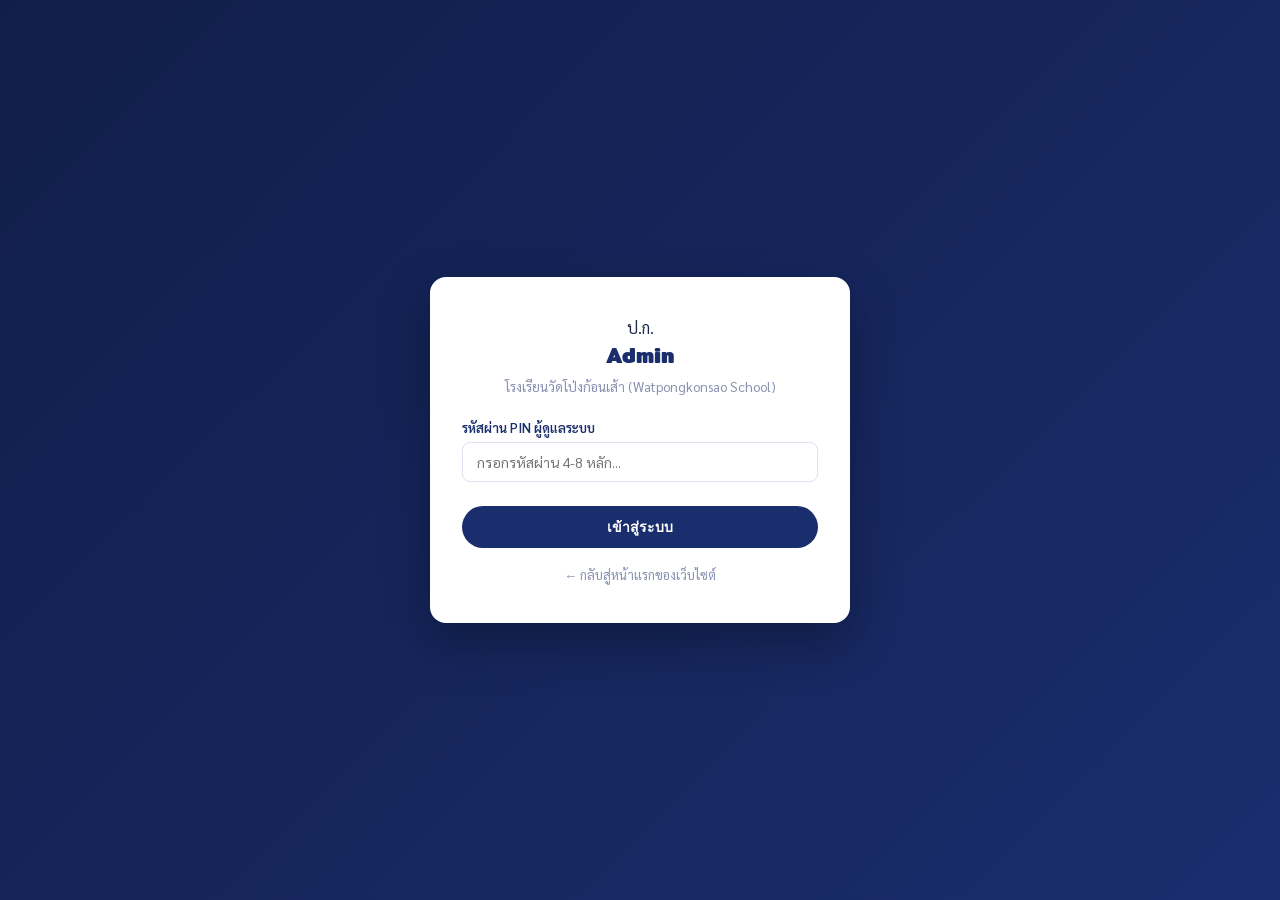
<file: admin.html>
<!DOCTYPE html>
<html lang="th">

<head>
    <meta charset="UTF-8">
    <meta name="viewport" content="width=device-width, initial-scale=1.0">
    <title>Admin - โรงเรียนวัดโป่งก้อนเส้า</title>
    <link rel="preconnect" href="https://fonts.googleapis.com">
    <link href="https://fonts.googleapis.com/css2?family=Sarabun:wght@300;400;500;600;700;800&family=Mitr:wght@400;500;600;700&display=swap" rel="stylesheet">
    <link rel="stylesheet" href="admin.css">
    <script src="admin.js" defer></script>
</head>

<body>

    <!-- ── AUTH LOGIN OVERLAY (แสดงเมื่อยังไม่ได้ยืนยันตัวตน) ── -->
    <div class="auth-overlay" id="auth-screen">
        <div class="auth-card">
            <div class="logo-icon" id="logo-abbr">ป.ก.</div>
            <h2>Admin</h2>
            <p>โรงเรียนวัดโป่งก้อนเส้า (Watpongkonsao School)</p>
            <div class="form-group" style="text-align: left;">
                <label>รหัสผ่าน PIN ผู้ดูแลระบบ</label>
                <input type="password" id="login-pin-input" placeholder="กรอกรหัสผ่าน 4-8 หลัก..." onkeydown="if(event.key==='Enter') verifyAdminLogin()">
            </div>
            <button class="btn-primary" style="width: 100%; justify-content: center; margin-top: 8px;" onclick="verifyAdminLogin()">เข้าสู่ระบบ</button>
            <a href="index.html" style="display: block; margin-top: 18px; font-size: 13px; color: var(--gray-500); text-decoration: none;">← กลับสู่หน้าแรกของเว็บไซต์</a>
        </div>
    </div>

    <!-- ── SIDEBAR NAVIGATION ── -->
    <aside class="sidebar">
        <div class="sidebar-brand">
            <div class="brand-icon">ป.ก.</div>
            <div class="brand-info">
                <strong>วัดโป่งก้อนเส้า</strong>
                <span>Admin Dashboard V.1</span>
            </div>
        </div>

        <nav class="sidebar-nav">
            <div class="nav-group-title">ภาพรวม</div>
            <button class="nav-link active" onclick="navigateTab('overview', this)">📊 หน้าภาพรวมระบบ</button>

            <div class="nav-group-title">จัดการหน้าแรก</div>
            <button class="nav-link" onclick="navigateTab('settings', this)">🏫 ข้อมูลโรงเรียน (Settings)</button>
            <button class="nav-link" onclick="navigateTab('hero', this)">🖼️ แบนเนอร์หลัก (Hero)</button>
            <button class="nav-link" onclick="navigateTab('stats', this)">📈 สถิติสำคัญ (Stats)</button>
            <button class="nav-link" onclick="navigateTab('quick', this)">⚡ ทางลัดด่วน (Quick Links)</button>

            <div class="nav-group-title">จัดการข้อมูลเนื้อหา</div>
            <button class="nav-link" onclick="navigateTab('news', this)">📰 ข่าวสารและประกาศ</button>
            <button class="nav-link" onclick="navigateTab('gallery', this)">📸 ภาพกิจกรรม (Gallery)</button>
            <button class="nav-link" onclick="navigateTab('staff', this)">👥 ทำเนียบบุคลากร (Staff)</button>
            <button class="nav-link" onclick="navigateTab('contact', this)">✉️ ข้อความติดต่อ (Inquiries)</button>

            <div class="nav-group-title">ระบบและฐานข้อมูล</div>
            <button class="nav-link" onclick="navigateTab('facebook', this)">🔄 ซิงค์ข้อมูล Facebook</button>
            <button class="nav-link" onclick="navigateTab('api', this)">⚙️ Google Apps Script API</button>
        </nav>

        <div class="sidebar-footer">
            <a href="index.html" class="nav-link" target="_blank" style="background: rgba(255,255,255,0.06);">🌐 เปิดดูหน้าเว็บไซต์จริง</a>
            <button class="nav-link" onclick="adminLogout()" style="color: #fca5a5;">🚪 ออกจากระบบ</button>
        </div>
    </aside>

    <!-- ── MAIN CONTENT WRAPPER ── -->
    <main class="main-wrapper">
        <!-- TOP NAV -->
        <header class="top-nav">
            <h2 class="page-title" id="current-page-title">📊 หน้าภาพรวมระบบ</h2>
            <div class="top-nav-right">
                <div id="top-api-status" class="status-pill pill-offline">🟡 โหมดจำลองในเบราว์เซอร์</div>
                <button class="btn-primary" onclick="syncDataWithBackend()">🔄 ดึงข้อมูลล่าสุด</button>
            </div>
        </header>

        <!-- CONTENT AREA -->
        <div class="content-area">

            <!-- ── TAB 1: OVERVIEW ── -->
            <section class="tab-pane" id="pane-overview">
                <div class="metrics-grid">
                    <div class="metric-box">
                        <div class="metric-icon">📰</div>
                        <div class="metric-info">
                            <strong id="metric-news-count">0</strong>
                            <span>ข่าวสารทั้งหมด</span>
                        </div>
                    </div>
                    <div class="metric-box">
                        <div class="metric-icon">📸</div>
                        <div class="metric-info">
                            <strong id="metric-gallery-count">0</strong>
                            <span>ภาพกิจกรรม</span>
                        </div>
                    </div>
                    <div class="metric-box">
                        <div class="metric-icon">👥</div>
                        <div class="metric-info">
                            <strong id="metric-staff-count">0</strong>
                            <span>บุคลากร</span>
                        </div>
                    </div>
                    <div class="metric-box">
                        <div class="metric-icon">✉️</div>
                        <div class="metric-info">
                            <strong id="metric-contact-count">0</strong>
                            <span>ข้อความติดต่อ</span>
                        </div>
                    </div>
                </div>

                <div class="admin-card">
                    <div class="card-title-bar">
                        <h3>🟢 การเชื่อมต่อฐานข้อมูล Google Spreadsheet</h3>
                    </div>
                    <p style="font-size: 14px; line-height: 1.7; color: var(--gray-700); margin-bottom: 16px;">
                        ระบบหลังบ้านนี้เชื่อมต่อกับ <strong>Google Spreadsheet (10 ตาราง)</strong> และ <strong>Google Drive</strong> ผ่าน Google Apps Script Controller
                        เมื่อคุณอัปเดตข้อมูลหรืออัปโหลดรูปภาพผ่านหน้านี้ ระบบจะส่งคำขอไปอัปเดตชีตและบันทึกไฟล์ลง Drive ให้ทันที
                    </p>
                    <div style="display: flex; gap: 12px; flex-wrap: wrap;">
                        <button class="btn-primary" onclick="navigateTab('news')">➕ เขียนข่าวประชาสัมพันธ์ใหม่</button>
                        <button class="btn-secondary" onclick="navigateTab('settings')">✏️ แก้ไขข้อมูลโรงเรียน</button>
                        <button class="btn-secondary" onclick="navigateTab('api')">⚙️ ตั้งค่า Apps Script URL</button>
                    </div>
                </div>
            </section>

            <!-- ── TAB 2: SITE SETTINGS ── -->
            <section class="tab-pane" id="pane-settings" style="display: none;">
                <div class="admin-card">
                    <div class="card-title-bar">
                        <h3>🏫 ข้อมูลทั่วไปของโรงเรียน (Site Settings)</h3>
                        <button class="btn-gold" onclick="saveSiteSettings()">💾 บันทึกข้อมูลโรงเรียน</button>
                    </div>
                    <form id="form-site-settings" onsubmit="event.preventDefault(); saveSiteSettings();">
                        <div class="form-grid-2">
                            <div class="form-group">
                                <label>ชื่อโรงเรียน (ภาษาไทย)</label>
                                <input type="text" id="set-school-name-th" value="โรงเรียนวัดโป่งก้อนเส้า">
                            </div>
                            <div class="form-group">
                                <label>ชื่อโรงเรียน (ภาษาอังกฤษ)</label>
                                <input type="text" id="set-school-name-en" value="Watpongkonsao School">
                            </div>
                        </div>
                        <div class="form-grid-2">
                            <div class="form-group">
                                <label>สโลแกน / คำขวัญ</label>
                                <input type="text" id="set-school-motto" value="มุ่งสู่ความเป็นเลิศ พัฒนาผู้เรียนสู่อนาคต">
                            </div>
                            <div class="form-group">
                                <label>ตัวย่อตราโรงเรียน</label>
                                <input type="text" id="set-school-logo-abbr" value="ป.ก.">
                            </div>
                        </div>
                        <div class="form-group">
                            <label>URL โลโก้โรงเรียน (ถ้ามี หรือวางลิงก์รูปภาพ)</label>
                            <input type="text" id="set-school-logo-url" placeholder="https://...">
                        </div>
                        <div class="form-group">
                            <label>ที่อยู่โรงเรียน</label>
                            <input type="text" id="set-address" value="หมู่ 5 บ้านโป่งก้อนเส้า ตำบลท่ามะปราง อำเภอแก่งคอย จังหวัดสระบุรี">
                        </div>
                        <div class="form-grid-3">
                            <div class="form-group">
                                <label>เบอร์โทรศัพท์</label>
                                <input type="text" id="set-phone" value="036-xxx-xxx">
                            </div>
                            <div class="form-group">
                                <label>อีเมลติดต่อ</label>
                                <input type="email" id="set-email" value="watpongkonsao@gmail.com">
                            </div>
                            <div class="form-group">
                                <label>เวลาทำการ</label>
                                <input type="text" id="set-office-hours" value="จ.-ศ. 08.00–16.30 น.">
                            </div>
                        </div>
                        <div class="form-grid-3">
                            <div class="form-group">
                                <label>ลิงก์ Facebook</label>
                                <input type="text" id="set-facebook" placeholder="https://facebook.com/...">
                            </div>
                            <div class="form-group">
                                <label>ลิงก์ YouTube</label>
                                <input type="text" id="set-youtube" placeholder="https://youtube.com/...">
                            </div>
                            <div class="form-group">
                                <label>ลิงก์ Instagram</label>
                                <input type="text" id="set-instagram" placeholder="https://instagram.com/...">
                            </div>
                        </div>
                        <div class="form-group">
                            <label>ข้อความลิขสิทธิ์ท้ายเว็บไซต์ (Copyright)</label>
                            <input type="text" id="set-copyright" value="© 2569 โรงเรียนวัดโป่งก้อนเส้า · พัฒนาโดย Khunjone V.1 · สงวนลิขสิทธิ์ทุกประการ">
                        </div>
                    </form>
                </div>
            </section>

            <!-- ── TAB 3: HERO BANNER ── -->
            <section class="tab-pane" id="pane-hero" style="display: none;">
                <div class="admin-card">
                    <div class="card-title-bar">
                        <h3>🖼️ ปรับแต่งแบนเนอร์หลัก (Hero Section)</h3>
                        <button class="btn-gold" onclick="saveHeroBanner()">💾 บันทึกแบนเนอร์</button>
                    </div>
                    <form id="form-hero-banner" onsubmit="event.preventDefault(); saveHeroBanner();">
                        <div class="form-group">
                            <label>ข้อความป้ายต้อนรับ (Badge)</label>
                            <input type="text" id="hero-in-badge" value="🏫 ยินดีต้อนรับสู่เว็บไซต์โรงเรียน">
                        </div>
                        <div class="form-group">
                            <label>ข้อความหัวข้อหลัก (รองรับแท็ก &lt;br&gt; สำหรับตัดบรรทัด)</label>
                            <input type="text" id="hero-in-title" value="ยินดีต้อนรับสู่<br>โรงเรียนวัดโป่งก้อนเส้า">
                        </div>
                        <div class="form-group">
                            <label>คำโปรย / คำบรรยายสั้น</label>
                            <input type="text" id="hero-in-subtitle" value="Watpongkonsao School · มุ่งสู่ความเป็นเลิศ พัฒนาผู้เรียนสู่อนาคต">
                        </div>
                        <div class="form-grid-2">
                            <div class="form-group">
                                <label>ปุ่มที่ 1 (ข้อความ)</label>
                                <input type="text" id="hero-in-btn1-text" value="รู้จักเรา →">
                            </div>
                            <div class="form-group">
                                <label>ปุ่มที่ 1 (ลิงก์ปลายทาง)</label>
                                <input type="text" id="hero-in-btn1-link" value="#featured-section">
                            </div>
                        </div>
                        <div class="form-grid-2">
                            <div class="form-group">
                                <label>ปุ่มที่ 2 (ข้อความ)</label>
                                <input type="text" id="hero-in-btn2-text" value="ติดต่อโรงเรียน">
                            </div>
                            <div class="form-group">
                                <label>ปุ่มที่ 2 (ลิงก์ปลายทาง)</label>
                                <input type="text" id="hero-in-btn2-link" value="#footer-contact-info">
                            </div>
                        </div>
                    </form>
                </div>
            </section>

            <!-- ── TAB 4: STATISTICS ── -->
            <section class="tab-pane" id="pane-stats" style="display: none;">
                <div class="admin-card">
                    <div class="card-title-bar">
                        <h3>📈 จัดการตัวเลขสถิติ 4 ช่อง</h3>
                        <button class="btn-gold" onclick="saveStats()">💾 บันทึกสถิติ</button>
                    </div>
                    <div class="form-grid-2" id="stats-inputs-container">
                        <!-- กล่องแก้ไขสถิติ 4 กล่องจะถูกสร้างด้วย JS -->
                    </div>
                </div>
            </section>

            <!-- ── TAB 5: QUICK ACCESS ── -->
            <section class="tab-pane" id="pane-quick" style="display: none;">
                <div class="admin-card">
                    <div class="card-title-bar">
                        <h3>⚡ บริการทางลัดด่วน (Quick Access 8 รายการ)</h3>
                        <button class="btn-gold" onclick="saveQuickAccess()">💾 บันทึกทางลัด</button>
                    </div>
                    <div class="form-grid-2" id="quick-inputs-container">
                        <!-- ปุ่มทางลัดจะถูกสร้างด้วย JS -->
                    </div>
                </div>
            </section>

            <!-- ── TAB 6: NEWS ARTICLES ── -->
            <section class="tab-pane" id="pane-news" style="display: none;">
                <div class="admin-card">
                    <div class="card-title-bar">
                        <h3>📰 รายการข่าวสารและประกาศ</h3>
                        <button class="btn-primary" onclick="openAddNewsModal()">➕ เพิ่มข่าวสารใหม่</button>
                    </div>
                    <div class="table-responsive">
                        <table class="admin-table">
                            <thead>
                                <tr>
                                    <th style="width: 120px;">วันที่</th>
                                    <th>หัวข้อข่าวสาร</th>
                                    <th style="width: 130px;">หมวดหมู่</th>
                                    <th style="width: 80px;">ปักหมุด</th>
                                    <th style="width: 80px;">ยอดวิว</th>
                                    <th style="width: 100px; text-align: right;">จัดการ</th>
                                </tr>
                            </thead>
                            <tbody id="news-table-body">
                                <!-- รายการข่าวจะถูกสร้างด้วย JS -->
                            </tbody>
                        </table>
                    </div>
                </div>
            </section>

            <!-- ── TAB 7: GALLERY ── -->
            <section class="tab-pane" id="pane-gallery" style="display: none;">
                <div class="admin-card">
                    <div class="card-title-bar">
                        <h3>📸 จัดการภาพกิจกรรม (Gallery)</h3>
                        <button class="btn-primary" onclick="openAddGalleryModal()">➕ เพิ่มภาพกิจกรรมใหม่</button>
                    </div>
                    <div class="table-responsive">
                        <table class="admin-table">
                            <thead>
                                <tr>
                                    <th style="width: 80px;">รูปภาพ</th>
                                    <th>คำบรรยายภาพ (Caption)</th>
                                    <th style="width: 140px;">วันที่/ช่วงเวลา</th>
                                    <th style="width: 100px; text-align: right;">จัดการ</th>
                                </tr>
                            </thead>
                            <tbody id="gallery-table-body">
                                <!-- ภาพกิจกรรมจะถูกสร้างด้วย JS -->
                            </tbody>
                        </table>
                    </div>
                </div>
            </section>

            <!-- ── TAB 8: STAFF DIRECTORY ── -->
            <section class="tab-pane" id="pane-staff" style="display: none;">
                <div class="admin-card">
                    <div class="card-title-bar">
                        <h3>👥 ทำเนียบผู้บริหารและบุคลากร</h3>
                        <button class="btn-primary" onclick="openAddStaffModal()">➕ เพิ่มข้อมูลบุคลากร</button>
                    </div>
                    <div class="table-responsive">
                        <table class="admin-table">
                            <thead>
                                <tr>
                                    <th style="width: 70px;">รูปถ่าย</th>
                                    <th>ชื่อ - นามสกุล</th>
                                    <th>ตำแหน่งหน้าที่</th>
                                    <th>ฝ่าย / กลุ่มสาระ</th>
                                    <th style="width: 100px; text-align: right;">จัดการ</th>
                                </tr>
                            </thead>
                            <tbody id="staff-table-body">
                                <!-- รายการบุคลากรจะถูกสร้างด้วย JS -->
                            </tbody>
                        </table>
                    </div>
                </div>
            </section>

            <!-- ── TAB 9: CONTACT INQUIRIES ── -->
            <section class="tab-pane" id="pane-contact" style="display: none;">
                <div class="admin-card">
                    <div class="card-title-bar">
                        <h3>✉️ กล่องข้อความติดต่อจากผู้ปกครองและนักเรียน</h3>
                    </div>
                    <div class="table-responsive">
                        <table class="admin-table">
                            <thead>
                                <tr>
                                    <th style="width: 140px;">วัน-เวลา</th>
                                    <th style="width: 160px;">ชื่อผู้ติดต่อ</th>
                                    <th>หัวข้อ</th>
                                    <th>ข้อความ</th>
                                    <th style="width: 120px;">เบอร์โทร/อีเมล</th>
                                </tr>
                            </thead>
                            <tbody id="contact-table-body">
                                <!-- ข้อความติดต่อจะถูกสร้างด้วย JS -->
                            </tbody>
                        </table>
                    </div>
                </div>
            </section>

            <!-- ── TAB 10: API & DATABASE SETTINGS ── -->
            <section class="tab-pane" id="pane-api" style="display: none;">
                <div class="admin-card">
                    <div class="card-title-bar">
                        <h3>⚙️ ตั้งค่าการเชื่อมต่อ Google Apps Script & Sheets</h3>
                        <button class="btn-gold" onclick="saveApiUrl()">💾 บันทึก URL</button>
                    </div>
                    <div class="form-group">
                        <label>Google Apps Script Web App Exec URL:</label>
                        <input type="text" id="input-api-url" placeholder="https://script.google.com/macros/s/AKfycb.../exec">
                        <small>นำ URL ที่ได้จากการกด Deploy ใน Google Apps Script (ดูใน backend/README_SETUP.md) มาวางที่นี่เพื่อเชื่อมต่อฐานข้อมูล Google Spreadsheet จริง</small>
                    </div>
                    <div style="display: flex; gap: 10px; margin-top: 14px;">
                        <button class="btn-primary" onclick="testApiConnection()">⚡ ทดสอบการเชื่อมต่อ API</button>
                        <button class="btn-secondary" onclick="clearScriptCache()">🧹 ล้างแคช Script CacheService</button>
                        <button class="btn-secondary" onclick="exportDataJson()">📥 ส่งออกสำรองข้อมูล (JSON Backup)</button>
                    </div>
                </div>
            </section>

            <!-- ── TAB 11: FACEBOOK SYNC SETTINGS ── -->
            <section class="tab-pane" id="pane-facebook" style="display: none;">
                <div class="admin-card">
                    <div class="card-title-bar">
                        <h3>🔄 ตั้งค่าระบบซิงค์ข้อมูลจาก Facebook อัตโนมัติ</h3>
                        <button class="btn-gold" onclick="saveFacebookSettings()">💾 บันทึกการตั้งค่า Facebook</button>
                    </div>
                    <p style="font-size: 14px; line-height: 1.7; color: var(--gray-700); margin-bottom: 16px;">
                        ระบบนี้จะดึงโพสต์จากเพจ Facebook ของโรงเรียนมาบันทึกเป็นข่าวประชาสัมพันธ์อัตโนมัติทุกๆ 1 ชั่วโมง
                        คุณต้องสร้าง App ใน <a href="https://developers.facebook.com/" target="_blank" style="color:var(--gold-dark);font-weight:600;">Facebook Developers</a>
                        แล้วนำ <strong>Page ID</strong> และ <strong>Page Access Token</strong> มากรอกที่นี่ครับ
                    </p>
                    <div class="form-grid-2">
                        <div class="form-group">
                            <label>Facebook Page ID <span style="color:red">*</span></label>
                            <input type="text" id="fb-page-id" placeholder="เช่น 123456789012345">
                            <small>หมายเลข Page ID ของเพจ Facebook โรงเรียน</small>
                        </div>
                        <div class="form-group">
                            <label>Page Access Token <span style="color:red">*</span></label>
                            <input type="password" id="fb-access-token" placeholder="EAAxxxxxxx..." autocomplete="off">
                            <small>Long-lived Page Access Token ที่ได้จาก Facebook Developer</small>
                        </div>
                    </div>

                    <div style="background: var(--gray-50); border: 1px solid var(--gray-200); border-radius: var(--radius); padding: 16px; margin-top: 12px;">
                        <div style="font-weight: 700; color: var(--navy); margin-bottom: 10px;">⏰ ระบบซิงค์อัตโนมัติ (Trigger ทุก 1 ชั่วโมง)</div>
                        <div style="display: flex; align-items: center; gap: 12px; margin-bottom: 12px;">
                            <span>สถานะ:</span>
                            <span id="fb-trigger-status" class="status-pill pill-offline">🔴 ยังไม่เปิดใช้งาน</span>
                        </div>
                        <div style="display: flex; gap: 10px; flex-wrap: wrap;">
                            <button class="btn-primary" onclick="enableFacebookTrigger()">▶️ เปิดระบบซิงค์อัตโนมัติ</button>
                            <button class="btn-secondary" onclick="disableFacebookTrigger()">⏹️ ปิดระบบซิงค์อัตโนมัติ</button>
                            <button class="btn-gold" onclick="forceSyncFacebook()">🔄 บังคับซิงค์ทันที (Force Sync)</button>
                        </div>
                    </div>
                </div>
            </section>

        </div>
    </main>

    <!-- ── MODAL: เพิ่ม/แก้ไขข่าวสาร ── -->
    <div class="modal-overlay" id="modal-add-news">
        <div class="modal-box">
            <div class="modal-head">
                <h3 id="modal-news-heading">➕ เพิ่มข่าวสารประชาสัมพันธ์</h3>
                <button class="modal-close-btn" onclick="closeModal('modal-add-news')">✕</button>
            </div>
            <div class="modal-body">
                <form id="form-news-modal" onsubmit="submitNewsForm(event)">
                    <input type="hidden" id="news-edit-id">
                    <div class="form-group">
                        <label>หัวข้อข่าวสาร <span style="color:red">*</span></label>
                        <input type="text" id="news-field-title" placeholder="เช่น กิจกรรมเปิดภาคเรียน..." required>
                    </div>
                    <div class="form-grid-2">
                        <div class="form-group">
                            <label>หมวดหมู่ข่าว</label>
                            <select id="news-field-category">
                                <option value="ประชาสัมพันธ์">📢 ประชาสัมพันธ์</option>
                                <option value="ข่าวกิจกรรม">🏆 ข่าวกิจกรรม</option>
                                <option value="จัดซื้อจ้าง">🛒 จัดซื้อจ้าง</option>
                                <option value="รับสมัครงาน">💼 รับสมัครงาน</option>
                                <option value="ผลงานนักเรียน">📊 ผลงานนักเรียน</option>
                            </select>
                        </div>
                        <div class="form-group">
                            <label>รูปภาพประกอบข่าว (เลือกได้หลายรูป)</label>
                            <input type="file" id="news-field-file" accept="image/*" multiple onchange="previewNewsFiles(this)">
                            <small>อัปโหลดเข้า Google Drive · สูงสุด 10 รูป · รูปแรกจะเป็นภาพปกข่าว</small>
                        </div>
                    </div>
                    <div id="news-file-preview" class="file-preview"></div>
                    <div class="form-group">
                        <label>เนื้อหาย่อ (แสดงในการ์ดหน้าแรก) <span style="color:red">*</span></label>
                        <textarea id="news-field-excerpt" rows="2" placeholder="สรุปสั้นๆ 1-2 บรรทัด..." required></textarea>
                    </div>
                    <div class="form-group">
                        <label>เนื้อหาข่าวฉบับเต็ม</label>
                        <textarea id="news-field-content" rows="4" placeholder="รายละเอียดข่าวทั้งหมด..."></textarea>
                    </div>
                    <div class="form-group" style="display: flex; align-items: center; gap: 8px;">
                        <input type="checkbox" id="news-field-pinned" style="width: auto;">
                        <label for="news-field-pinned" style="margin-bottom: 0; cursor: pointer;">📌 ปักหมุดเป็นข่าวสำคัญด้านบนสุด (Featured News)</label>
                    </div>
                    <div style="text-align: right; margin-top: 16px;">
                        <button type="button" class="btn-secondary" onclick="closeModal('modal-add-news')">ยกเลิก</button>
                        <button type="submit" class="btn-primary" id="btn-save-news">🚀 บันทึกและเผยแพร่ข่าว</button>
                    </div>
                </form>
            </div>
        </div>
    </div>

    <!-- ── MODAL: เพิ่มภาพกิจกรรม ── -->
    <div class="modal-overlay" id="modal-add-gallery">
        <div class="modal-box">
            <div class="modal-head">
                <h3>📸 เพิ่มภาพกิจกรรม (Gallery)</h3>
                <button class="modal-close-btn" onclick="closeModal('modal-add-gallery')">✕</button>
            </div>
            <div class="modal-body">
                <form id="form-gallery-modal" onsubmit="submitGalleryForm(event)">
                    <div class="form-group">
                        <label>คำบรรยายภาพ (Caption) <span style="color:red">*</span></label>
                        <input type="text" id="gal-field-caption" placeholder="เช่น กิจกรรมวันวิทยาศาสตร์ 2569" required>
                    </div>
                    <div class="form-grid-2">
                        <div class="form-group">
                            <label>ช่วงเวลา / วันที่จัดกิจกรรม</label>
                            <input type="text" id="gal-field-date" placeholder="เช่น สิงหาคม 2569">
                        </div>
                        <div class="form-group">
                            <label>เลือกรูปภาพ (อัปโหลดเข้า Drive) <span style="color:red">*</span></label>
                            <input type="file" id="gal-field-file" accept="image/*" required>
                        </div>
                    </div>
                    <div style="text-align: right; margin-top: 16px;">
                        <button type="button" class="btn-secondary" onclick="closeModal('modal-add-gallery')">ยกเลิก</button>
                        <button type="submit" class="btn-primary" id="btn-save-gallery">🚀 บันทึกภาพกิจกรรม</button>
                    </div>
                </form>
            </div>
        </div>
    </div>

    <!-- ── MODAL: เพิ่มบุคลากร ── -->
    <div class="modal-overlay" id="modal-add-staff">
        <div class="modal-box">
            <div class="modal-head">
                <h3>👥 เพิ่มข้อมูลบุคลากรครู</h3>
                <button class="modal-close-btn" onclick="closeModal('modal-add-staff')">✕</button>
            </div>
            <div class="modal-body">
                <form id="form-staff-modal" onsubmit="submitStaffForm(event)">
                    <div class="form-group">
                        <label>ชื่อ - นามสกุล <span style="color:red">*</span></label>
                        <input type="text" id="staff-field-name" placeholder="เช่น นายสมหมาย ใจมั่น" required>
                    </div>
                    <div class="form-grid-2">
                        <div class="form-group">
                            <label>ตำแหน่งหน้าที่ <span style="color:red">*</span></label>
                            <input type="text" id="staff-field-role" placeholder="เช่น ผู้อำนวยการ, ครูประจำชั้น" required>
                        </div>
                        <div class="form-group">
                            <label>ฝ่าย / กลุ่มสาระ</label>
                            <input type="text" id="staff-field-dept" placeholder="เช่น ฝ่ายบริหาร, กลุ่มสาระคณิตศาสตร์">
                        </div>
                    </div>
                    <div class="form-group">
                        <label>รูปถ่ายบุคลากร (อัปโหลดเข้า Drive)</label>
                        <input type="file" id="staff-field-file" accept="image/*">
                    </div>
                    <div style="text-align: right; margin-top: 16px;">
                        <button type="button" class="btn-secondary" onclick="closeModal('modal-add-staff')">ยกเลิก</button>
                        <button type="submit" class="btn-primary" id="btn-save-staff">🚀 บันทึกข้อมูลบุคลากร</button>
                    </div>
                </form>
            </div>
        </div>
    </div>

</body>

</html>
</file>
<file: admin.css>
:root {
    --navy: #1a2d6d;
    --navy-dark: #111e4a;
    --navy-light: #2a3f8f;
    --gold: #f5a623;
    --gold-dark: #d4891a;
    --white: #ffffff;
    --gray-50: #f8f9fc;
    --gray-100: #eef0f6;
    --gray-200: #dde1ee;
    --gray-300: #c2c9db;
    --gray-500: #8892b0;
    --gray-700: #4a5568;
    --text: #1e2a4a;
    --danger: #ef4444;
    --success: #10b981;
    --warning: #f59e0b;
    --sidebar-width: 260px;
    --radius: 10px;
    --radius-lg: 16px;
    --shadow-sm: 0 2px 8px rgba(26, 45, 109, 0.06);
    --shadow-md: 0 4px 16px rgba(26, 45, 109, 0.1);
    --shadow-lg: 0 10px 30px rgba(26, 45, 109, 0.15);
}

*, *::before, *::after {
    box-sizing: border-box;
    margin: 0;
    padding: 0;
}

body {
    font-family: 'Sarabun', sans-serif;
    color: var(--text);
    background: #f1f4fa;
    display: flex;
    min-height: 100vh;
    overflow-x: hidden;
}

/* ── AUTH OVERLAY SCREEN ── */
.auth-overlay {
    position: fixed;
    inset: 0;
    background: linear-gradient(135deg, var(--navy-dark) 0%, var(--navy) 100%);
    display: flex;
    align-items: center;
    justify-content: center;
    z-index: 10000;
    padding: 20px;
}

.auth-card {
    background: white;
    border-radius: var(--radius-lg);
    padding: 40px 32px;
    width: 100%;
    max-width: 420px;
    box-shadow: 0 20px 50px rgba(0, 0, 0, 0.3);
    text-align: center;
    animation: fadeIn .4s ease;
}

.auth-icon {
    width: 64px;
    height: 64px;
    background: linear-gradient(135deg, var(--navy), var(--navy-light));
    color: var(--gold);
    border-radius: 16px;
    display: flex;
    align-items: center;
    justify-content: center;
    font-size: 28px;
    margin: 0 auto 16px;
    font-family: 'Mitr', sans-serif;
    font-weight: 700;
}

.auth-card h2 {
    font-family: 'Mitr', sans-serif;
    color: var(--navy);
    font-size: 22px;
    margin-bottom: 6px;
}

.auth-card p {
    color: var(--gray-500);
    font-size: 13.5px;
    margin-bottom: 24px;
}

/* ── SIDEBAR ── */
.sidebar {
    width: var(--sidebar-width);
    background: var(--navy-dark);
    color: white;
    display: flex;
    flex-direction: column;
    position: fixed;
    top: 0;
    bottom: 0;
    left: 0;
    z-index: 100;
    transition: transform .3s ease;
}

.sidebar-brand {
    padding: 22px 20px;
    display: flex;
    align-items: center;
    gap: 12px;
    border-bottom: 1px solid rgba(255, 255, 255, 0.08);
}

.brand-icon {
    width: 42px;
    height: 42px;
    border-radius: 10px;
    background: linear-gradient(135deg, var(--gold), var(--gold-dark));
    color: var(--navy-dark);
    display: flex;
    align-items: center;
    justify-content: center;
    font-family: 'Mitr', sans-serif;
    font-weight: 700;
    font-size: 16px;
}

.brand-info strong {
    font-family: 'Mitr', sans-serif;
    font-size: 15px;
    display: block;
    line-height: 1.2;
}

.brand-info span {
    font-size: 11px;
    color: rgba(255, 255, 255, 0.5);
}

.sidebar-nav {
    flex: 1;
    overflow-y: auto;
    padding: 16px 10px;
    display: flex;
    flex-direction: column;
    gap: 4px;
}

.nav-group-title {
    font-size: 11px;
    font-weight: 700;
    color: rgba(255, 255, 255, 0.4);
    text-transform: uppercase;
    letter-spacing: 0.5px;
    padding: 12px 14px 6px;
}

.nav-link {
    display: flex;
    align-items: center;
    gap: 12px;
    padding: 10px 14px;
    border-radius: 8px;
    color: rgba(255, 255, 255, 0.75);
    text-decoration: none;
    font-size: 13.5px;
    font-weight: 500;
    transition: all .2s;
    cursor: pointer;
    border: none;
    background: none;
    width: 100%;
    text-align: left;
}

.nav-link:hover {
    background: rgba(255, 255, 255, 0.08);
    color: white;
}

.nav-link.active {
    background: var(--gold);
    color: var(--navy-dark);
    font-weight: 700;
}

.sidebar-footer {
    padding: 14px;
    border-top: 1px solid rgba(255, 255, 255, 0.08);
    display: flex;
    flex-direction: column;
    gap: 8px;
}

/* ── MAIN CONTENT ── */
.main-wrapper {
    margin-left: var(--sidebar-width);
    flex: 1;
    display: flex;
    flex-direction: column;
    min-height: 100vh;
}

.top-nav {
    background: white;
    padding: 14px 28px;
    display: flex;
    align-items: center;
    justify-content: space-between;
    box-shadow: var(--shadow-sm);
    position: sticky;
    top: 0;
    z-index: 90;
}

.page-title {
    font-family: 'Mitr', sans-serif;
    font-size: 20px;
    font-weight: 600;
    color: var(--navy);
}

.top-nav-right {
    display: flex;
    align-items: center;
    gap: 14px;
}

.status-pill {
    display: inline-flex;
    align-items: center;
    gap: 6px;
    padding: 6px 14px;
    border-radius: 20px;
    font-size: 12px;
    font-weight: 600;
}

.pill-online {
    background: #dcfce7;
    color: #15803d;
}

.pill-offline {
    background: #fef3c7;
    color: #b45309;
}

.content-area {
    padding: 28px;
    flex: 1;
}

/* ── CARDS & FORMS ── */
.admin-card {
    background: white;
    border-radius: var(--radius-lg);
    box-shadow: var(--shadow-sm);
    padding: 24px;
    margin-bottom: 24px;
    border: 1px solid var(--gray-100);
}

.card-title-bar {
    display: flex;
    align-items: center;
    justify-content: space-between;
    margin-bottom: 20px;
    padding-bottom: 12px;
    border-bottom: 1px solid var(--gray-100);
}

.card-title-bar h3 {
    font-family: 'Mitr', sans-serif;
    font-size: 17px;
    color: var(--navy);
    display: flex;
    align-items: center;
    gap: 8px;
}

.form-grid-2 {
    display: grid;
    grid-template-columns: 1fr 1fr;
    gap: 16px;
}

.form-grid-3 {
    display: grid;
    grid-template-columns: repeat(3, 1fr);
    gap: 16px;
}

.form-group {
    margin-bottom: 16px;
}

.form-group label {
    display: block;
    font-size: 13px;
    font-weight: 600;
    color: var(--navy);
    margin-bottom: 6px;
}

.form-group input,
.form-group select,
.form-group textarea {
    width: 100%;
    padding: 10px 14px;
    border: 1.5px solid var(--gray-200);
    border-radius: 8px;
    font-family: 'Sarabun', sans-serif;
    font-size: 14px;
    outline: none;
    transition: border-color .2s, box-shadow .2s;
    background: white;
}

.form-group input:focus,
.form-group select:focus,
.form-group textarea:focus {
    border-color: var(--navy-light);
    box-shadow: 0 0 0 3px rgba(42, 63, 143, 0.08);
}

.form-group small {
    display: block;
    font-size: 11.5px;
    color: var(--gray-500);
    margin-top: 4px;
}

/* ── BUTTONS ── */
.btn-primary {
    background: var(--navy);
    color: white;
    padding: 10px 22px;
    border-radius: 30px;
    font-size: 14px;
    font-weight: 600;
    border: none;
    cursor: pointer;
    transition: all .2s;
    display: inline-flex;
    align-items: center;
    gap: 6px;
}

.btn-primary:hover {
    background: var(--navy-light);
    transform: translateY(-1px);
}

.btn-gold {
    background: var(--gold);
    color: var(--navy-dark);
    padding: 10px 22px;
    border-radius: 30px;
    font-size: 14px;
    font-weight: 700;
    border: none;
    cursor: pointer;
    transition: all .2s;
}

.btn-gold:hover {
    background: var(--gold-dark);
}

.btn-secondary {
    background: var(--gray-100);
    color: var(--text);
    padding: 10px 20px;
    border-radius: 30px;
    font-size: 14px;
    font-weight: 600;
    border: none;
    cursor: pointer;
}

.btn-secondary:hover {
    background: var(--gray-200);
}

.btn-danger-sm {
    background: #fee2e2;
    color: #ef4444;
    border: none;
    padding: 5px 12px;
    border-radius: 6px;
    font-size: 12px;
    font-weight: 600;
    cursor: pointer;
}

.btn-danger-sm:hover {
    background: #fca5a5;
}

/* ── DATA TABLES ── */
.table-responsive {
    overflow-x: auto;
}

.admin-table {
    width: 100%;
    border-collapse: collapse;
    text-align: left;
}

.admin-table th {
    background: var(--gray-50);
    color: var(--navy);
    font-size: 13px;
    font-weight: 700;
    padding: 12px 14px;
    border-bottom: 2px solid var(--gray-200);
}

.admin-table td {
    padding: 12px 14px;
    font-size: 13.5px;
    border-bottom: 1px solid var(--gray-100);
    vertical-align: middle;
}

.admin-table tr:hover {
    background: var(--gray-50);
}

/* ── OVERVIEW METRICS ── */
.metrics-grid {
    display: grid;
    grid-template-columns: repeat(4, 1fr);
    gap: 20px;
    margin-bottom: 24px;
}

.metric-box {
    background: white;
    border-radius: var(--radius-lg);
    padding: 22px;
    box-shadow: var(--shadow-sm);
    display: flex;
    align-items: center;
    gap: 16px;
    border: 1px solid var(--gray-100);
}

.metric-icon {
    width: 52px;
    height: 52px;
    border-radius: 14px;
    background: linear-gradient(135deg, var(--navy), var(--navy-light));
    color: white;
    display: flex;
    align-items: center;
    justify-content: center;
    font-size: 24px;
}

.metric-info strong {
    font-family: 'Mitr', sans-serif;
    font-size: 26px;
    font-weight: 700;
    color: var(--navy);
    display: block;
    line-height: 1;
}

.metric-info span {
    font-size: 12.5px;
    color: var(--gray-500);
    margin-top: 4px;
    display: block;
}

/* ── MODALS ── */
.modal-overlay {
    position: fixed;
    inset: 0;
    background: rgba(17, 30, 74, 0.7);
    backdrop-filter: blur(4px);
    display: none;
    align-items: center;
    justify-content: center;
    z-index: 1000;
    padding: 20px;
}

.modal-overlay.active {
    display: flex;
}

.modal-box {
    background: white;
    border-radius: var(--radius-lg);
    width: 100%;
    max-width: 640px;
    max-height: 90vh;
    overflow-y: auto;
    box-shadow: var(--shadow-lg);
}

.modal-head {
    padding: 18px 24px;
    border-bottom: 1px solid var(--gray-100);
    display: flex;
    align-items: center;
    justify-content: space-between;
}

.modal-head h3 {
    font-family: 'Mitr', sans-serif;
    color: var(--navy);
    font-size: 17px;
}

.modal-close-btn {
    background: var(--gray-100);
    border: none;
    width: 30px;
    height: 30px;
    border-radius: 50%;
    cursor: pointer;
    font-size: 15px;
}

.modal-body {
    padding: 24px;
}

/* ── TOAST ── */
.toast-container {
    position: fixed;
    bottom: 24px;
    right: 24px;
    z-index: 10000;
    display: flex;
    flex-direction: column;
    gap: 10px;
}

.toast {
    background: var(--navy-dark);
    color: white;
    padding: 12px 20px;
    border-radius: var(--radius);
    box-shadow: var(--shadow-lg);
    font-size: 13.5px;
    display: flex;
    align-items: center;
    gap: 10px;
    animation: slideIn .3s ease;
}

.toast-success { border-left: 4px solid #10b981; }
.toast-error { border-left: 4px solid #ef4444; }

@keyframes fadeIn {
    from { opacity: 0; transform: translateY(10px); }
    to { opacity: 1; transform: translateY(0); }
}

@keyframes slideIn {
    from { transform: translateX(100%); opacity: 0; }
    to { transform: translateX(0); opacity: 1; }
}

/* ── NEWS: MULTI-IMAGE PREVIEW & FACEBOOK BADGE ── */
.file-preview {
    display: flex;
    flex-wrap: wrap;
    gap: 8px;
    margin: -6px 0 16px;
}

.file-preview:empty {
    display: none;
}

.file-preview .thumb {
    position: relative;
    width: 72px;
    height: 72px;
    border-radius: 8px;
    overflow: hidden;
    border: 1.5px solid var(--gray-200);
}

.file-preview .thumb img {
    width: 100%;
    height: 100%;
    object-fit: cover;
    display: block;
}

.file-preview .thumb-cover {
    position: absolute;
    left: 0;
    right: 0;
    bottom: 0;
    background: var(--gold);
    color: var(--navy-dark);
    font-size: 11px;
    font-weight: 700;
    text-align: center;
    padding: 1px 0;
}

.fb-badge {
    display: inline-flex;
    align-items: center;
    justify-content: center;
    width: 18px;
    height: 18px;
    margin-right: 6px;
    border-radius: 50%;
    background: #1877f2;
    color: white;
    font-family: Arial, sans-serif;
    font-size: 12px;
    font-weight: 700;
    vertical-align: 1px;
}

.photo-count {
    font-size: 11.5px;
    color: var(--gray-500);
    margin-left: 6px;
    font-weight: 500;
}

@media (max-width: 900px) {
    .sidebar { transform: translateX(-100%); }
    .sidebar.open { transform: translateX(0); }
    .main-wrapper { margin-left: 0; }
    .metrics-grid { grid-template-columns: 1fr 1fr; }
    .form-grid-2, .form-grid-3 { grid-template-columns: 1fr; }
}
</file>
